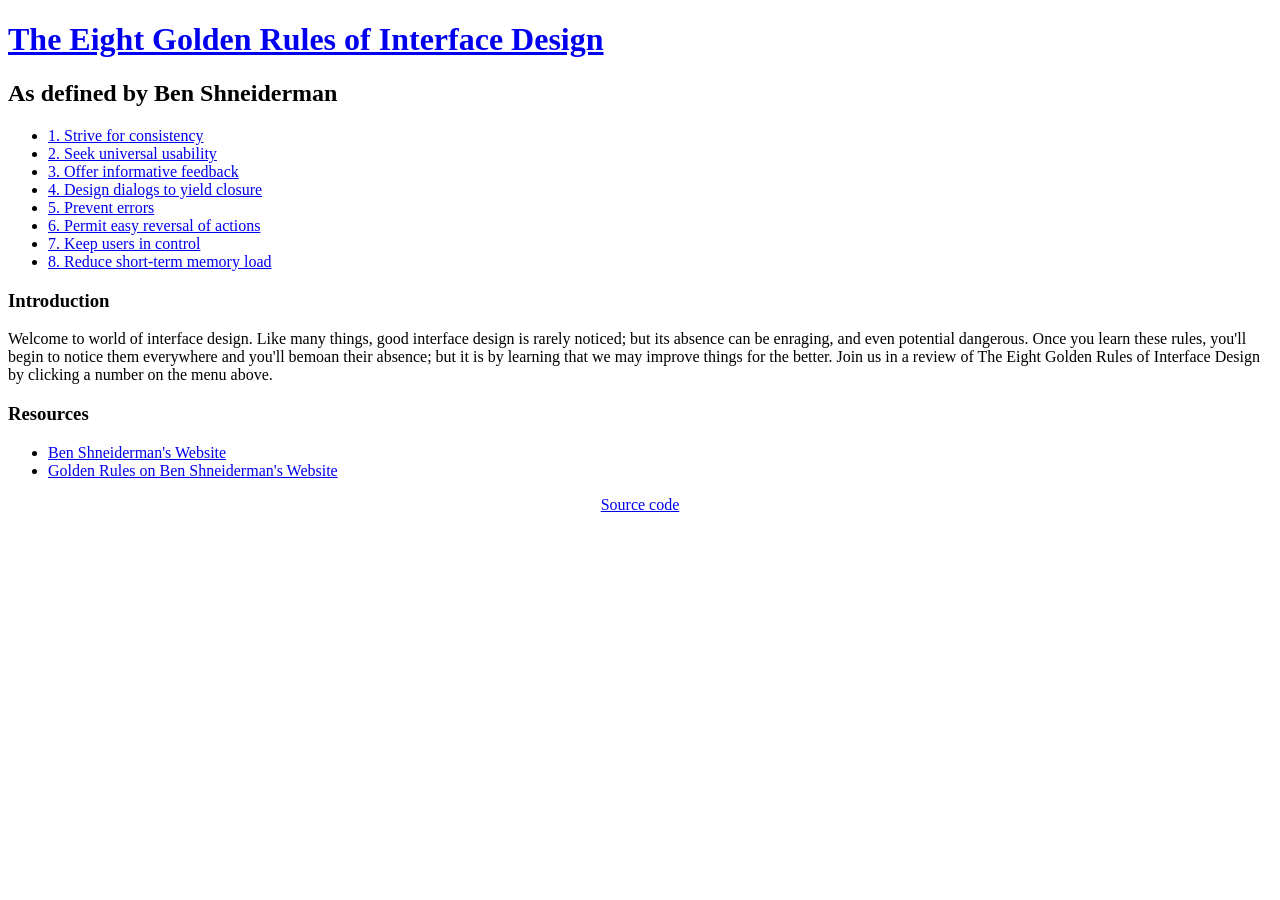
<file: index.html>
<!DOCTYPE html>
<html lang="en">
    <head>
        <title>The Eight Golden Rules of Interface Design</title>
        <link rel=stylesheet href="index.css">
    </head>
<body>

<h1><a href="index.html">The Eight Golden Rules of Interface Design</a></h1>
<h2>As defined by Ben Shneiderman</h2>

<ul>
    <li><a href="1/index.html">1. Strive for consistency</a></li>
    <li><a href="2/index.html">2. Seek universal usability</a></li>
    <li><a href="3/index.html">3. Offer informative feedback</a></li>
    <li><a href="4/index.html">4. Design dialogs to yield closure</a></li>
    <li><a href="5/index.html">5. Prevent errors</a></li>
    <li><a href="6/index.html">6. Permit easy reversal of actions</a></li>
    <li><a href="7/index.html">7. Keep users in control</a></li>
    <li><a href="8/index.html">8. Reduce short-term memory load</a></li>
</ul>

<h3>Introduction</h3>

<p>Welcome to world of interface design. Like many things, good interface design is rarely noticed; but its absence can be enraging, and even potential dangerous. Once you learn these rules, you'll begin to notice them everywhere and you'll bemoan their absence; but it is by learning that we may improve things for the better. Join us in a review of The Eight Golden Rules of Interface Design by clicking a number on the menu above.</p>

<h3>Resources</h3>

<ul>
    <li><a href="https://www.cs.umd.edu/">Ben Shneiderman's Website</a></li>
    <li><a href="https://www.cs.umd.edu/~ben/goldenrules.html">Golden Rules on Ben Shneiderman's Website</a></li>
</ul>


<a style="margin-left: auto; margin-right: auto; width: 10%; display: block; text-align: center;" href="https://github.com/Silver0006/KSU-HIC-Project-1">Source code</a>

</body>
</html>
</file>
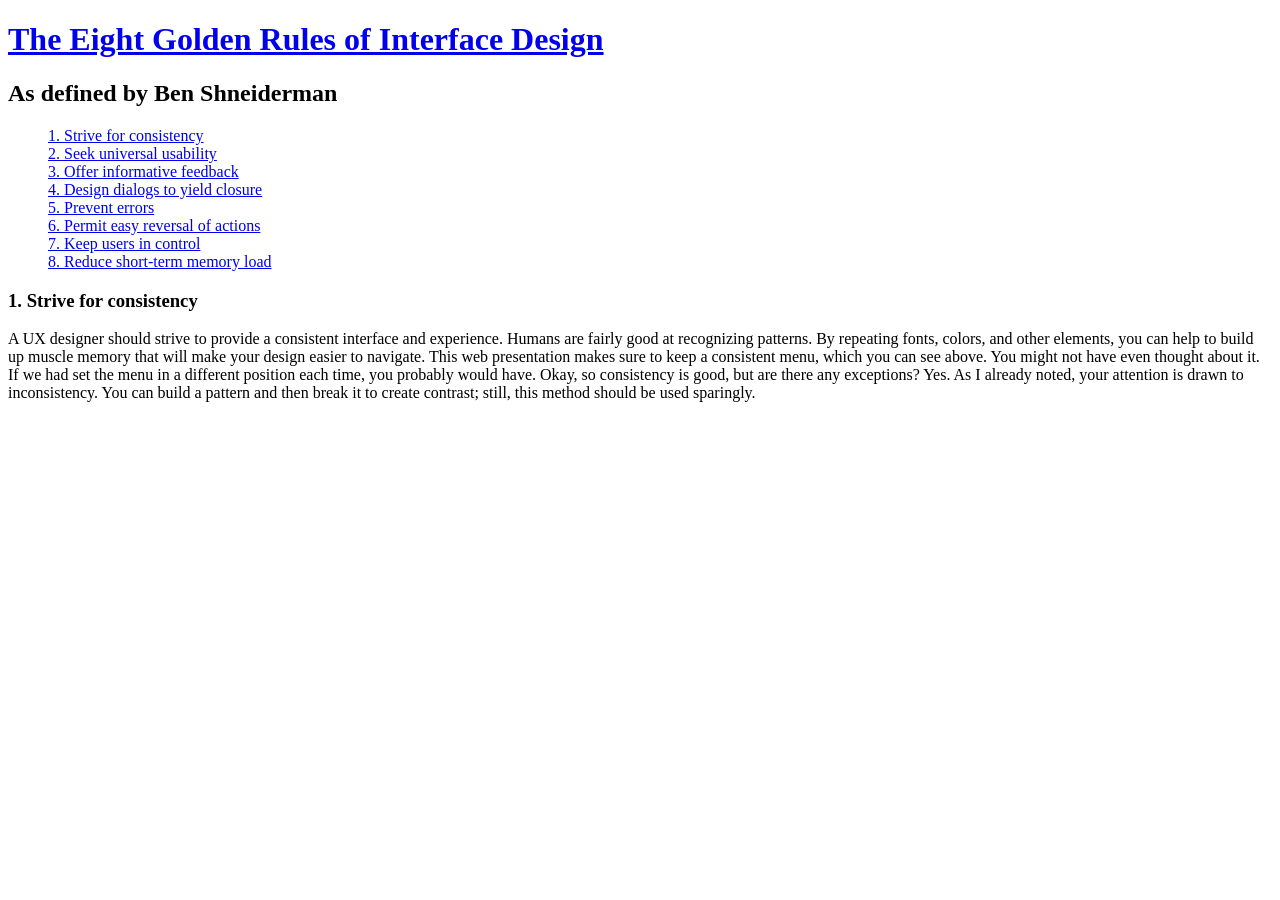
<file: 1/index.html>
<!DOCTYPE html>
<html lang="en">
    <head>
        <title>#1 Strive for consistency - The Eight Golden Rules of Interface Design</title>
        <link rel=stylesheet href="../index.css">
    </head>
<body>

<h1><a href="../index.html">The Eight Golden Rules of Interface Design</a></h1>
<h2>As defined by Ben Shneiderman</h2>

<ul id="nav-menu">
    <li><a href="index.html">1. Strive for consistency</a></li>
    <li><a href="../2/index.html">2. Seek universal usability</a></li>
    <li><a href="../3/index.html">3. Offer informative feedback</a></li>
    <li><a href="../4/index.html">4. Design dialogs to yield closure</a></li>
    <li><a href="../5/index.html">5. Prevent errors</a></li>
    <li><a href="../6/index.html">6. Permit easy reversal of actions</a></li>
    <li><a href="../7/index.html">7. Keep users in control</a></li>
    <li><a href="../8/index.html">8. Reduce short-term memory load</a></li>
</ul>

<h3>1. Strive for consistency</h3>
<p>A UX designer should strive to provide a consistent interface and experience. Humans are fairly good at recognizing patterns. By repeating fonts, colors, and other elements, you can help to build up muscle memory that will make your design easier to navigate. This web presentation makes sure to keep a consistent menu, which you can see above. You might not have even thought about it. If we had set the menu in a different position each time, you probably would have. Okay, so consistency is good, but are there any exceptions? Yes. As I already noted, your attention is drawn to inconsistency. You can build a pattern and then break it to create contrast; still, this method should be used sparingly.</p>

</body>
</html>
</file>
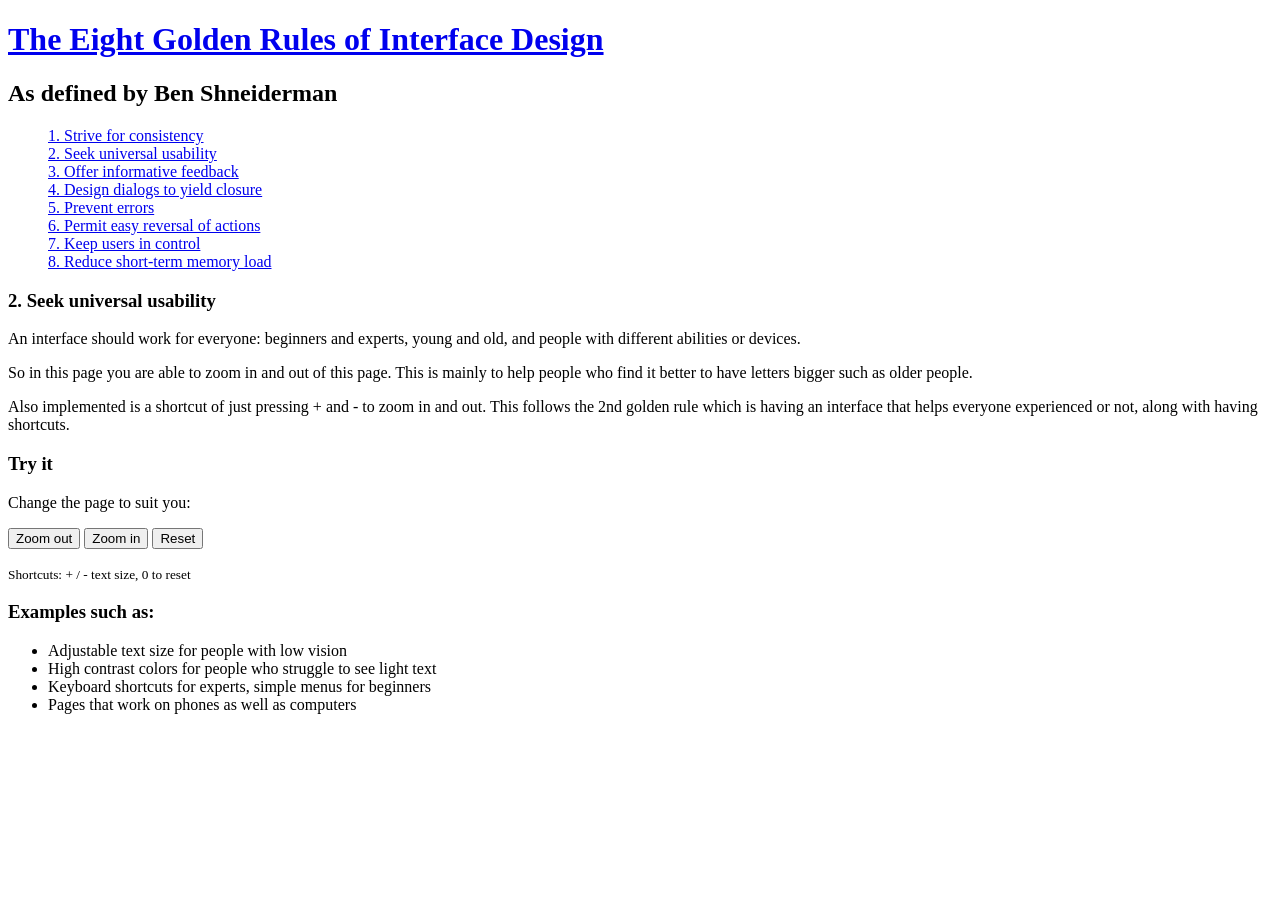
<file: 2/index.html>
<!DOCTYPE html>
<html lang="en">
    <head>
        <title>#2 Seek universal usability - The Eight Golden Rules of Interface Design</title>
        <link rel=stylesheet href="../index.css">
    </head>
<body>

<h1><a href="../index.html">The Eight Golden Rules of Interface Design</a></h1>
<h2>As defined by Ben Shneiderman</h2>

<ul id="nav-menu">
    <li><a href="../1/index.html">1. Strive for consistency</a></li>
    <li><a href="index.html">2. Seek universal usability</a></li>
    <li><a href="../3/index.html">3. Offer informative feedback</a></li>
    <li><a href="../4/index.html">4. Design dialogs to yield closure</a></li>
    <li><a href="../5/index.html">5. Prevent errors</a></li>
    <li><a href="../6/index.html">6. Permit easy reversal of actions</a></li>
    <li><a href="../7/index.html">7. Keep users in control</a></li>
    <li><a href="../8/index.html">8. Reduce short-term memory load</a></li>
</ul>

<h3>2. Seek universal usability</h3>
<p></p>
<p style="color:black">An interface should work for everyone: beginners and experts, young and old, and people with different abilities or devices.</p>

<p style="color:black">So in this page you are able to zoom in and out of this page. This is mainly to help people who find it better to have letters bigger such as older people.</p>
<p style="color:black">Also implemented is a shortcut of just pressing + and - to zoom in and out. This follows the 2nd golden rule which is having an interface that helps everyone experienced or not, along with having shortcuts.</p>


<h3>Try it</h3>
<p>Change the page to suit you:</p>
<button onclick="changeSize(-2)" >Zoom out</button>
<button onclick="changeSize(2)" >Zoom in</button>
<button onclick="resetPage()" >Reset</button>

<p><small>Shortcuts: + / - text size, 0 to reset</small></p>

<h3>Examples such as:</h3>
<ul>
    <li>Adjustable text size for people with low vision</li>
    <li>High contrast colors for people who struggle to see light text</li>
    <li>Keyboard shortcuts for experts, simple menus for beginners</li>
    <li>Pages that work on phones as well as computers</li>
</ul>
 
<script>
    var size = 16;
    function changeSize(step) 
    {
        size = Math.min(32, Math.max(12, size + step));
        document.body.style.fontSize = size + "px";
    }
    function resetPage() 
    {
        size = 16;
        document.body.style.fontSize = "";
    }

    document.addEventListener("keydown", function (e) 
    {
        if (e.key === "+" || e.key === "=") changeSize(2);
        else if (e.key === "-") changeSize(-2);
        else if (e.key === "0") resetPage();
    });
</script>

</body>
</html>
</file>
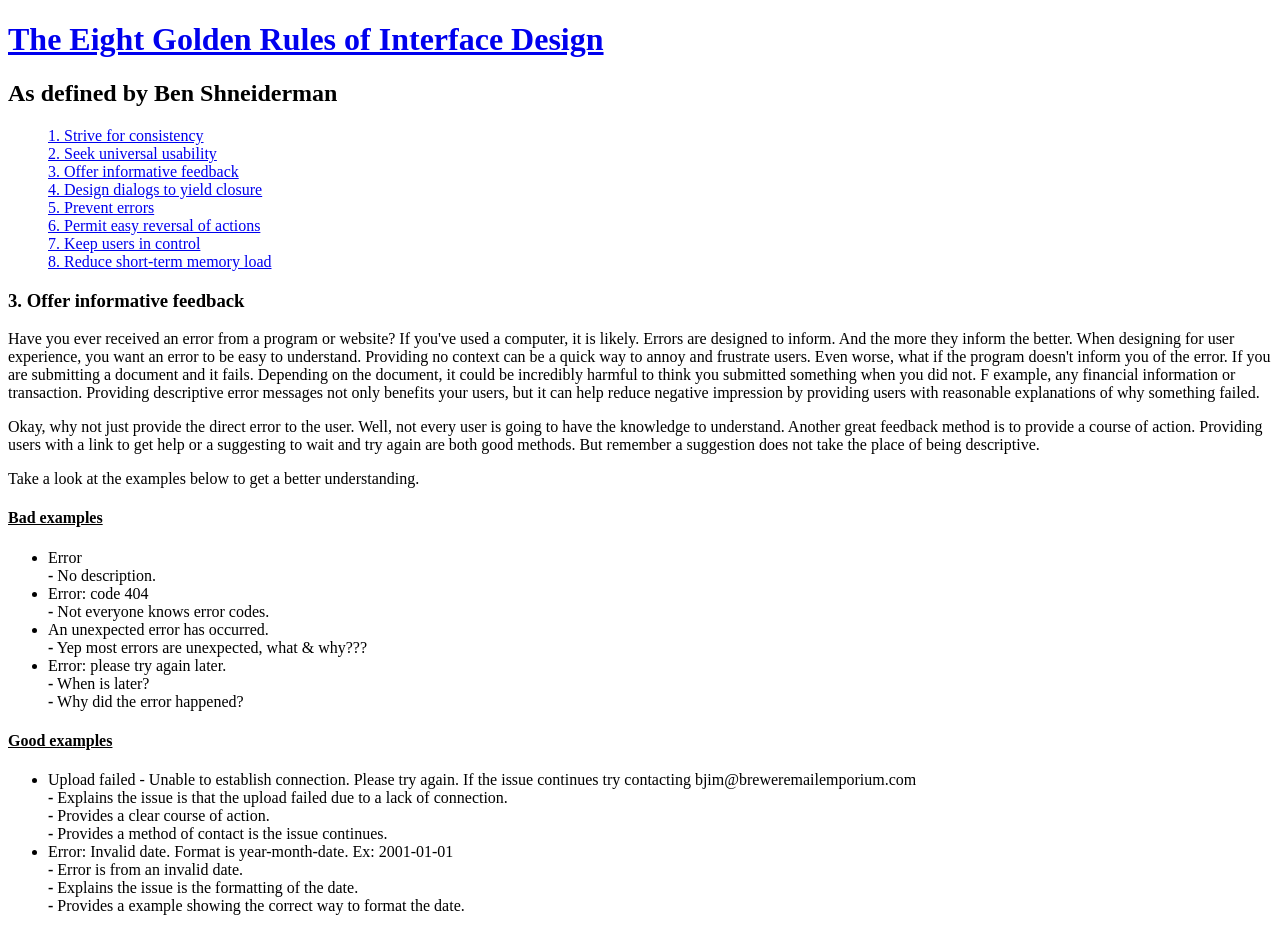
<file: 3/index.html>
<!DOCTYPE html>
<html lang="en">
    <head>
        <title>#3 Offer informative feedback - The Eight Golden Rules of Interface Design</title>
        <link rel=stylesheet href="../index.css">
    </head>
<body>

<h1><a href="../index.html">The Eight Golden Rules of Interface Design</a></h1>
<h2>As defined by Ben Shneiderman</h2>

<ul id="nav-menu">
    <li><a href="../1/index.html">1. Strive for consistency</a></li>
    <li><a href="../2/index.html">2. Seek universal usability</a></li>
    <li><a href="index.html">3. Offer informative feedback</a></li>
    <li><a href="../4/index.html">4. Design dialogs to yield closure</a></li>
    <li><a href="../5/index.html">5. Prevent errors</a></li>
    <li><a href="../6/index.html">6. Permit easy reversal of actions</a></li>
    <li><a href="../7/index.html">7. Keep users in control</a></li>
    <li><a href="../8/index.html">8. Reduce short-term memory load</a></li>
</ul>

<h3>3. Offer informative feedback</h3>
<p>Have you ever received an error from a program or website? If you've used a computer, it is likely. Errors are designed to inform. And the more they inform the better. When designing for user experience, you want an error to be easy to understand. Providing no context can be a quick way to annoy and frustrate users. Even worse, what if the program doesn't inform you of the error. If you are submitting a document and it fails. Depending on the document, it could be incredibly harmful to think you submitted something when you did not. F example, any financial information or transaction. Providing descriptive error messages not only benefits your users, but it can help reduce negative impression by providing users with reasonable explanations of why something failed.</p> 
<p>Okay, why not just provide the direct error to the user. Well, not every user is going to have the knowledge to understand. Another great feedback method is to provide a course of action. Providing users with a link to get help or a suggesting to wait and try again are both good methods. But remember a suggestion does not take the place of being descriptive. 
<p>Take a look at the examples below to get a better understanding.</p>

<h4><u>Bad examples</u></h4>
<ul>
    <li>Error</li>
    <span><b>-</b> No description.</span>
    <li>Error: code 404</li>
    <span><b>-</b> Not everyone knows error codes.</span>
    <li>An unexpected error has occurred.</li>
    <span><b>-</b> Yep most errors are unexpected, what & why???</span>
    <li>Error: please try again later.</li>
    <span><b>-</b> When is later?</span><br>
    <span><b>-</b> Why did the error happened?</span>
</ul>

<h4><u>Good examples</u></h4>
<ul>
    <li>Upload failed - Unable to establish connection. Please try again. If the issue continues try contacting bjim@breweremailemporium.com</li>
    <span><b>-</b> Explains the issue is that the upload failed due to a lack of connection.</span><br>
    <span><b>-</b> Provides a clear course of action.</span><br>
    <span><b>-</b> Provides a method of contact is the issue continues.</span>
    <li>Error: Invalid date. Format is year-month-date. Ex: 2001-01-01</li>
    <span><b>-</b> Error is from an invalid date.</span><br>
    <span><b>-</b> Explains the issue is the formatting of the date.</span><br>
    <span><b>-</b> Provides a example showing the correct way to format the date.</span>
</ul>

</body>
</html>
</file>
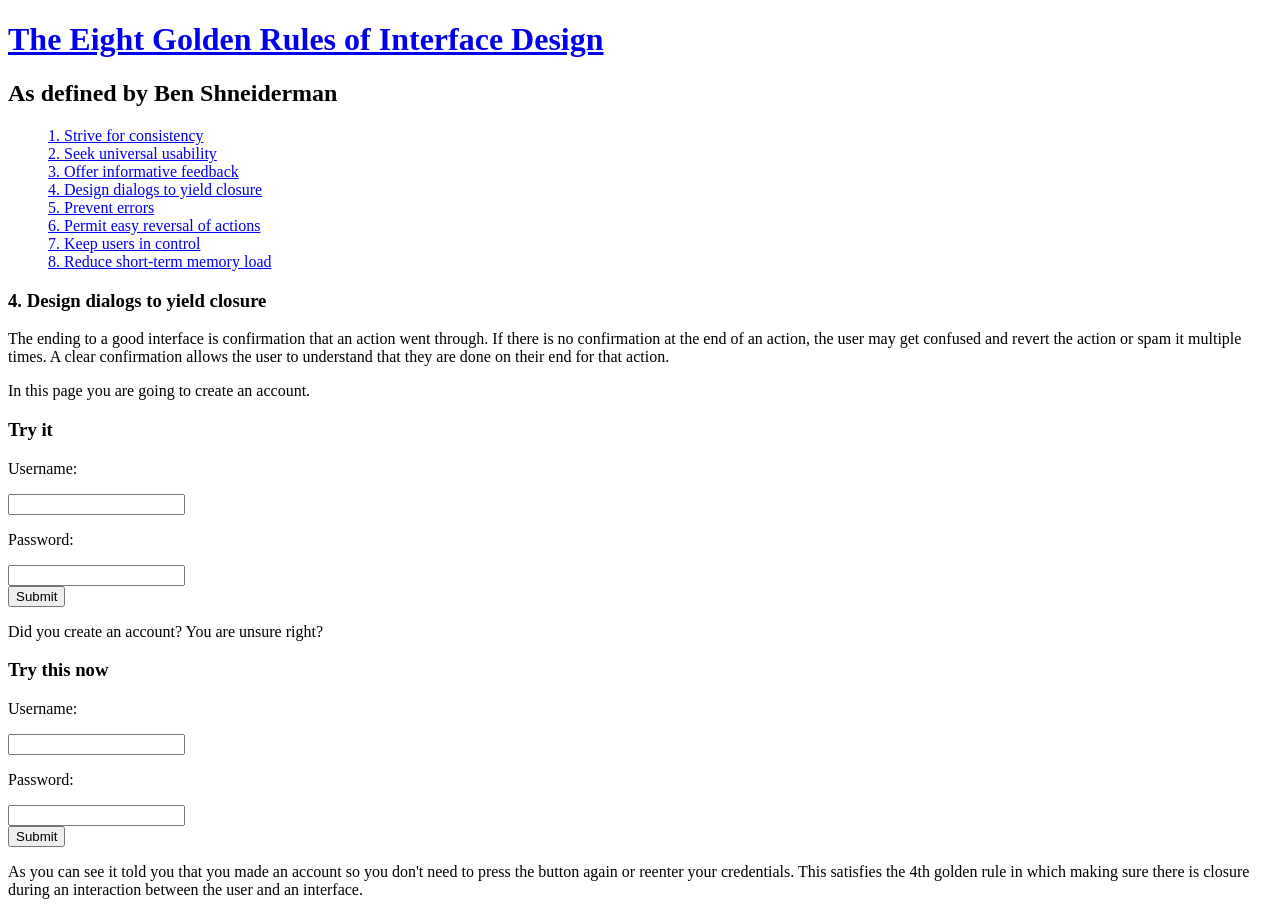
<file: 4/index.html>
<!DOCTYPE html>
<html lang="en">
    <head>
        <title>#4 Design dialogs to yield closure - The Eight Golden Rules of Interface Design</title>
        <link rel=stylesheet href="../index.css">
    </head>
<body>

<h1><a href="../index.html">The Eight Golden Rules of Interface Design</a></h1>
<h2>As defined by Ben Shneiderman</h2>

<ul id="nav-menu">
    <li><a href="../1/index.html">1. Strive for consistency</a></li>
    <li><a href="../2/index.html">2. Seek universal usability</a></li>
    <li><a href="../3/index.html">3. Offer informative feedback</a></li>
    <li><a href="index.html">4. Design dialogs to yield closure</a></li>
    <li><a href="../5/index.html">5. Prevent errors</a></li>
    <li><a href="../6/index.html">6. Permit easy reversal of actions</a></li>
    <li><a href="../7/index.html">7. Keep users in control</a></li>
    <li><a href="../8/index.html">8. Reduce short-term memory load</a></li>
</ul>

<h3>4. Design dialogs to yield closure</h3>
<p></p>
<p style="color:black">The ending to a good interface is confirmation that an action went through. If there is no confirmation at the end of an action, the user may get confused and revert the action or spam it multiple times.
    A clear confirmation allows the user to understand that they are done on their end for that action.
</p>

<p style="color:black"> In this page you are going to create an account. </p>

<h3>Try it</h3>

<form id="bad-form">
    <p>Username:</p>
    <input type="text" required><br>
    <p>Password:</p>
    <input type="password" required><br>
    <input type="submit" value="Submit">
</form>

<p style="color:black"> Did you create an account? You are unsure right?</p>

<h3>Try this now</h3>

<form id="good-form">
    <p>Username:</p>
    <input type="text" required><br>
    <p>Password:</p>
    <input type="password" required><br>
    <input type="submit" value="Submit">
    <p id="good-message"></p>
</form>

<p style="color:black"> As you can see it told you that you made an account so you don't need to press the button again or reenter your credentials.
    This satisfies the 4th golden rule in which making sure there is closure during an interaction between the user and an interface.
</p>

<script>
    document.getElementById("bad-form").addEventListener("submit", function (e) 
    {
        e.preventDefault();
    });
    document.getElementById("good-form").addEventListener("submit", function (e) 
    {
        e.preventDefault();
        document.getElementById("good-message").textContent = "Done! Account created successfully!";
    });
</script>

</body>
</html>
</file>
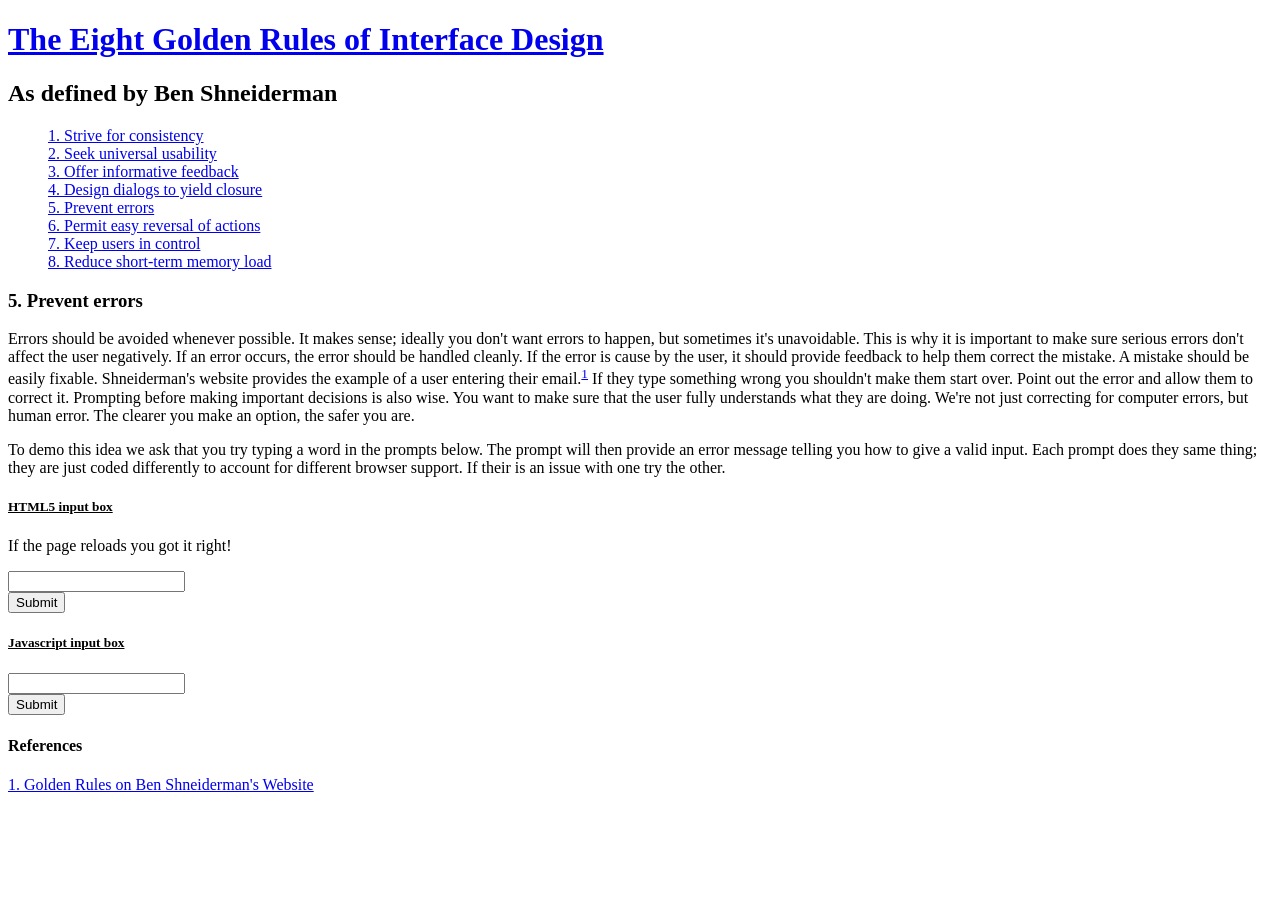
<file: 5/index.html>
<!DOCTYPE html>
<html lang="en">
    <head>
        <title>#5 Prevent errors - The Eight Golden Rules of Interface Design</title>
        <link rel=stylesheet href="../index.css">
        <script src="js-regex.js" defer></script>
    </head>
<body>

<h1><a href="../index.html">The Eight Golden Rules of Interface Design</a></h1>
<h2>As defined by Ben Shneiderman</h2>

<ul id="nav-menu">
    <li><a href="../1/index.html">1. Strive for consistency</a></li>
    <li><a href="../2/index.html">2. Seek universal usability</a></li>
    <li><a href="../3/index.html">3. Offer informative feedback</a></li>
    <li><a href="../4/index.html">4. Design dialogs to yield closure</a></li>
    <li><a href="index.html">5. Prevent errors</a></li>
    <li><a href="../6/index.html">6. Permit easy reversal of actions</a></li>
    <li><a href="../7/index.html">7. Keep users in control</a></li>
    <li><a href="../8/index.html">8. Reduce short-term memory load</a></li>
</ul>

<h3>5. Prevent errors</h3>
<p>Errors should be avoided whenever possible. It makes sense; ideally you don't want errors to happen, but sometimes it's unavoidable. This is why it is important to make sure serious errors don't affect the user negatively. If an error occurs, the error should be handled cleanly. If the error is cause by the user, it should provide feedback to help them correct the mistake. A mistake should be easily fixable. Shneiderman's website provides the example of a user entering their email.<sup><a href="#ref-1">1</a></sup> If they type something wrong you shouldn't make them start over. Point out the error and allow them to correct it. Prompting before making important decisions is also wise. You want to make sure that the user fully understands what they are doing. We're not just correcting for computer errors, but human error. The clearer you make an option, the safer you are.</p>
<p>To demo this idea we ask that you try typing a word in the prompts below. The prompt will then provide an error message telling you how to give a valid input. Each prompt does they same thing; they are just coded differently to account for different browser support. If their is an issue with one try the other.</p>

<h5><u>HTML5 input box</u></h5>
<p>If the page reloads you got it right!</p>
<form>
<input type="text" id="html5-regex" pattern="[A-Za-z]{5,5}[0-9]{3,3}" title="Five letters then 3 numbers. Ex: hello123"><br>
<input type="submit" value="Submit">
</form>

<h5 id="js-msg">Java script not supported</h5>

<h4>References</h4>
<a id="ref-1" href="https://www.cs.umd.edu/~ben/goldenrules.html">1. Golden Rules on Ben Shneiderman's Website</a>

</body>
</html>
</file>
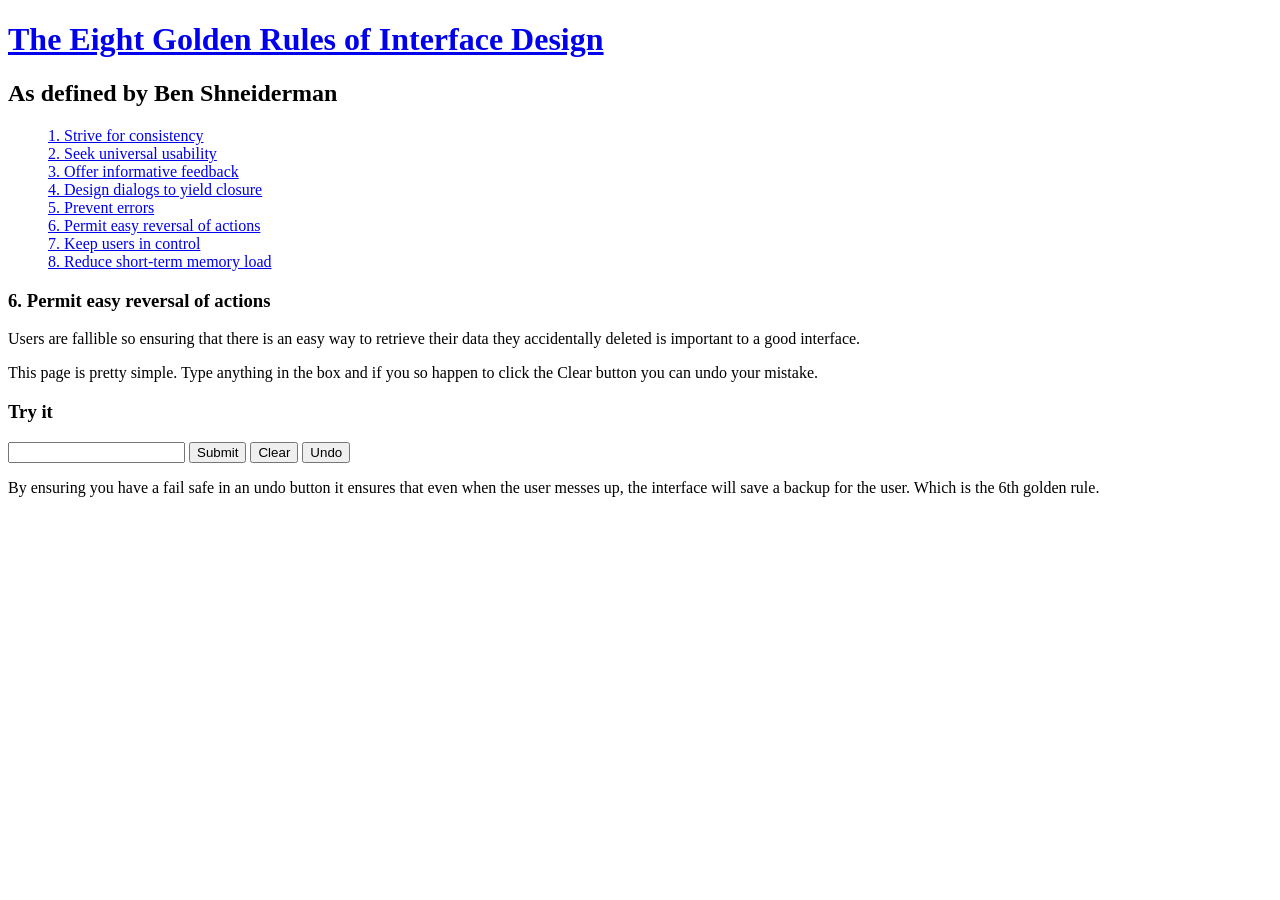
<file: 6/index.html>
<!DOCTYPE html>
<html lang="en">
    <head>
        <title>#6 Permit easy reversal of actions - The Eight Golden Rules of Interface Design</title>
        <link rel=stylesheet href="../index.css">
    </head>
<body>

<h1><a href="../index.html">The Eight Golden Rules of Interface Design</a></h1>
<h2>As defined by Ben Shneiderman</h2>

<ul id="nav-menu">
    <li><a href="../1/index.html">1. Strive for consistency</a></li>
    <li><a href="../2/index.html">2. Seek universal usability</a></li>
    <li><a href="../3/index.html">3. Offer informative feedback</a></li>
    <li><a href="../4/index.html">4. Design dialogs to yield closure</a></li>
    <li><a href="../5/index.html">5. Prevent errors</a></li>
    <li><a href="index.html">6. Permit easy reversal of actions</a></li>
    <li><a href="../7/index.html">7. Keep users in control</a></li>
    <li><a href="../8/index.html">8. Reduce short-term memory load</a></li>
</ul>

<h3>6. Permit easy reversal of actions</h3>
<p></p>
<p style="color:black">Users are fallible so ensuring that there is an easy way to retrieve their data they accidentally deleted is important to a good interface.</p>

<p style="color:black">This page is pretty simple. Type anything in the box and if you so happen to click the Clear button you can undo your mistake.</p>

<h3>Try it</h3>

<form id="textbox">
    <input type="text" id="box">
    <input type="submit" value="Submit">
    <button type="button" onclick="clearBox()">Clear</button>
    <button type="button" onclick="undo()">Undo</button>
</form>
<p id="message"></p>

<p style="color:black">By ensuring you have a fail safe in an undo button it ensures that even when the user messes up, the interface will save a backup for the user. 
    Which is the 6th golden rule. 
</p>

<script>
    var saved = "";

    function clearBox()
    {
        saved = document.getElementById("box").value;
        document.getElementById("box").value = "";
    }

    function undo()
    {
        document.getElementById("box").value = saved;
    }

    document.getElementById("textbox").addEventListener("submit", function (e)
    {
        e.preventDefault();
        document.getElementById("message").textContent = "Submitted: " + document.getElementById("box").value;
    });
</script>

</body>
</html>
</file>
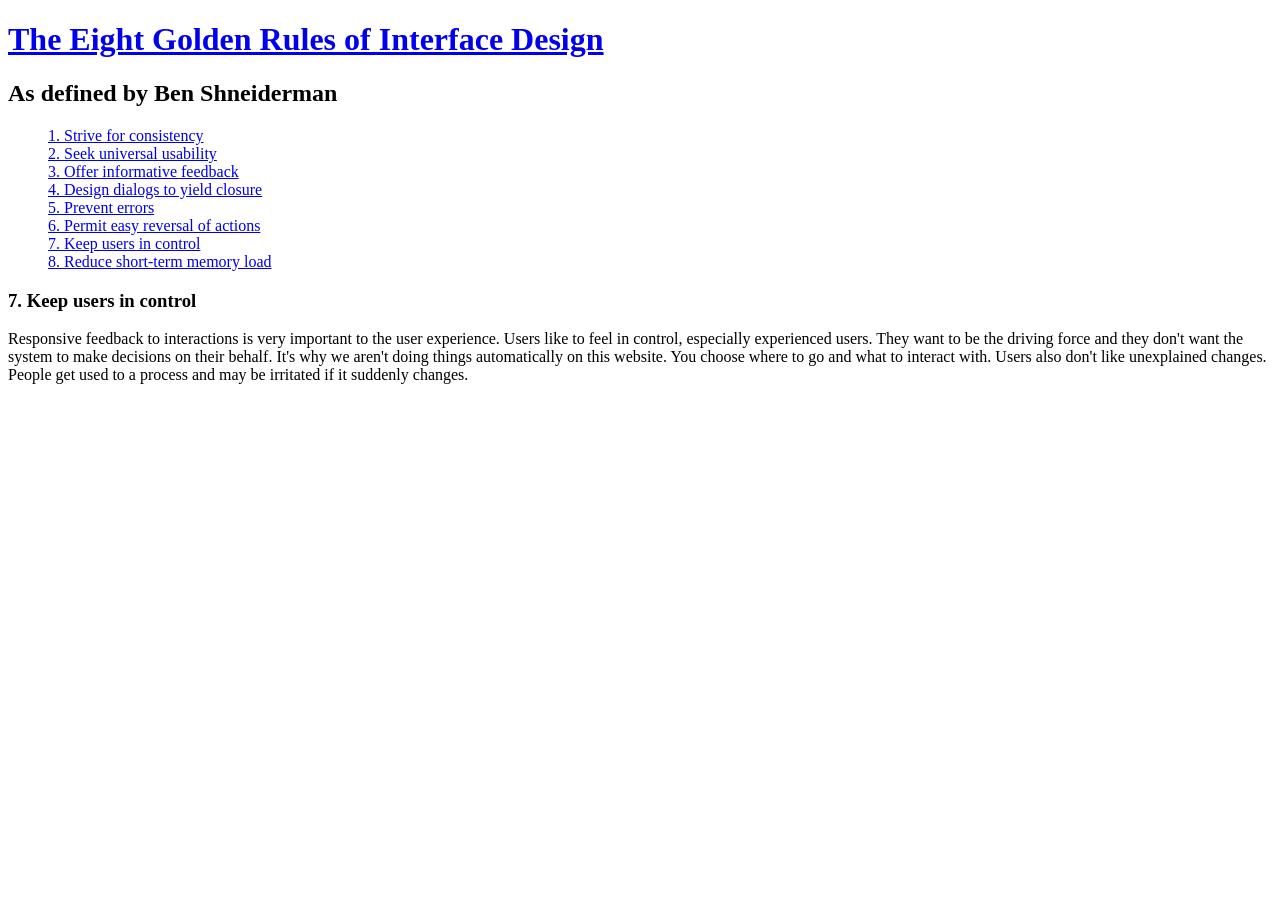
<file: 7/index.html>
<!DOCTYPE html>
<html lang="en">
    <head>
        <title>#7 Keep users in control - The Eight Golden Rules of Interface Design</title>
        <link rel=stylesheet href="../index.css">
    </head>
<body>

<h1><a href="../index.html">The Eight Golden Rules of Interface Design</a></h1>
<h2>As defined by Ben Shneiderman</h2>

<ul id="nav-menu">
    <li><a href="../1/index.html">1. Strive for consistency</a></li>
    <li><a href="../2/index.html">2. Seek universal usability</a></li>
    <li><a href="../3/index.html">3. Offer informative feedback</a></li>
    <li><a href="../4/index.html">4. Design dialogs to yield closure</a></li>
    <li><a href="../5/index.html">5. Prevent errors</a></li>
    <li><a href="../6/index.html">6. Permit easy reversal of actions</a></li>
    <li><a href="index.html">7. Keep users in control</a></li>
    <li><a href="../8/index.html">8. Reduce short-term memory load</a></li>
</ul>

<h3>7. Keep users in control</h3>
<p>Responsive feedback to interactions is very important to the user experience. Users like to feel in control, especially experienced users. They want to be the driving force and they don't want the system to make decisions on their behalf. It's why we aren't doing things automatically on this website. You choose where to go and what to interact with. Users also don't like unexplained changes. People get used to a process and may be irritated if it suddenly changes.</p>

</body>
</html>
</file>
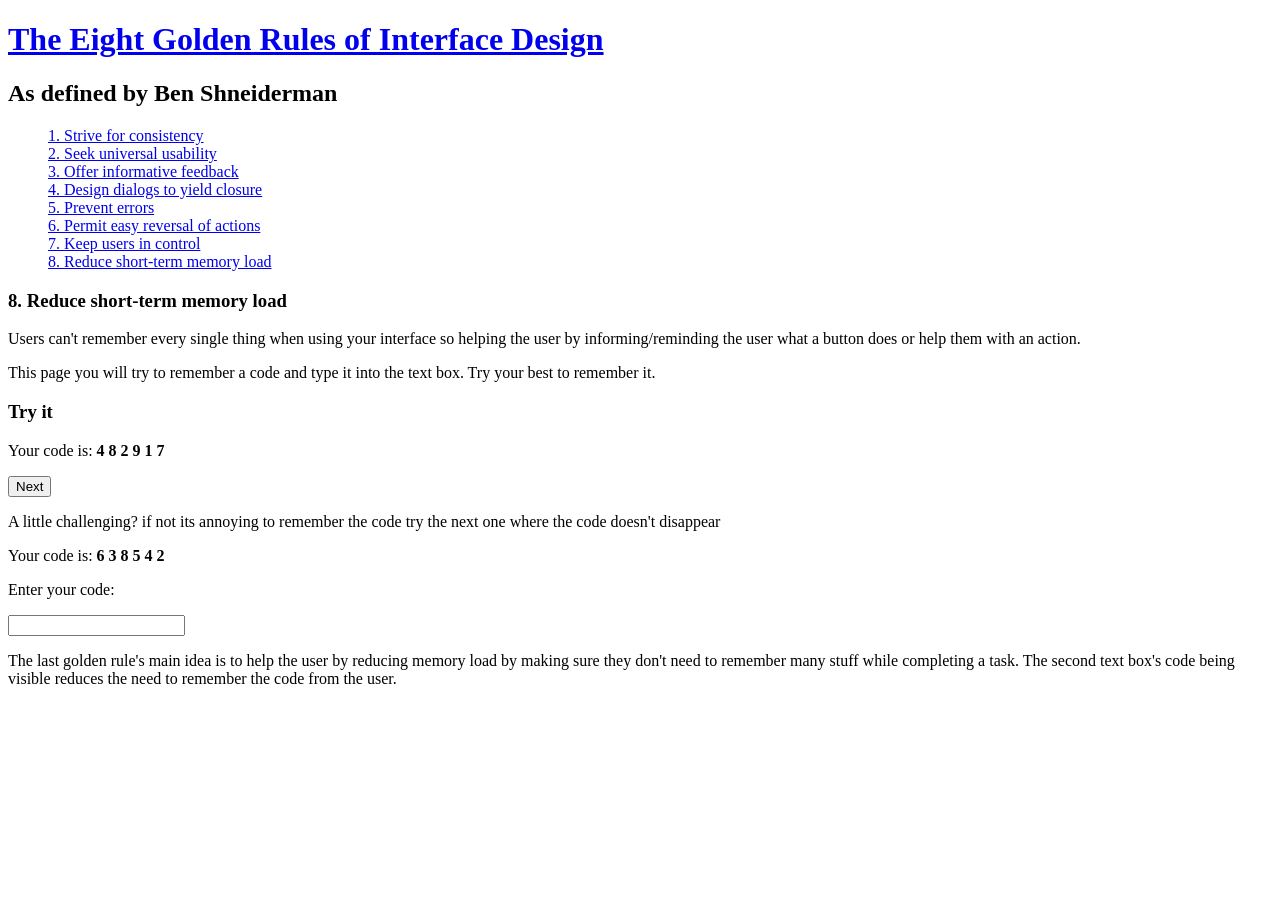
<file: 8/index.html>
<!DOCTYPE html>
<html lang="en">
    <head>
        <title>#8 Reduce short-term memory load - The Eight Golden Rules of Interface Design</title>
        <link rel=stylesheet href="../index.css">
    </head>
<body>

<h1><a href="../index.html">The Eight Golden Rules of Interface Design</a></h1>
<h2>As defined by Ben Shneiderman</h2>

<ul id="nav-menu">
    <li><a href="../1/index.html">1. Strive for consistency</a></li>
    <li><a href="../2/index.html">2. Seek universal usability</a></li>
    <li><a href="../3/index.html">3. Offer informative feedback</a></li>
    <li><a href="../4/index.html">4. Design dialogs to yield closure</a></li>
    <li><a href="../5/index.html">5. Prevent errors</a></li>
    <li><a href="../6/index.html">6. Permit easy reversal of actions</a></li>
    <li><a href="../7/index.html">7. Keep users in control</a></li>
    <li><a href="index.html">8. Reduce short-term memory load</a></li>
</ul>

<h3>8. Reduce short-term memory load</h3>
<p></p>
<p style="color:black">Users can't remember every single thing when using your interface so helping the user by informing/reminding the user what a button does or help them with an action.</p>

<p style="color:black">This page you will try to remember a code and type it into the text box. Try your best to remember it.</p>

<h3>Try it</h3>

<p id="bad-code">Your code is: <b>4 8 2 9 1 7</b></p>
<button type="button" onclick="hideCode()">Next</button>
<div id="bad-step" style="display:none">
    <p>Enter your code:</p>
    <input type="text">
</div>

<p style="color:black">A little challenging? if not its annoying to remember the code try the next one where the code doesn't disappear </p>

<p>Your code is: <b>6 3 8 5 4 2 </b></p>
<p>Enter your code:</p>
<input type="text">

<p style="color:black">The last golden rule's main idea is to help the user by reducing memory load by making sure they don't need to remember many stuff while completing a task.
    The second text box's code being visible reduces the need to remember the code from the user.
</p>

<script>
    function hideCode() 
    {
        document.getElementById("bad-code").style.display = "none";
        document.getElementById("bad-step").style.display = "block";
    }
</script>

</body>
</html>
</file>
<file: index.css>
#nav-menu{
    list-style-type: none;
}
</file>
